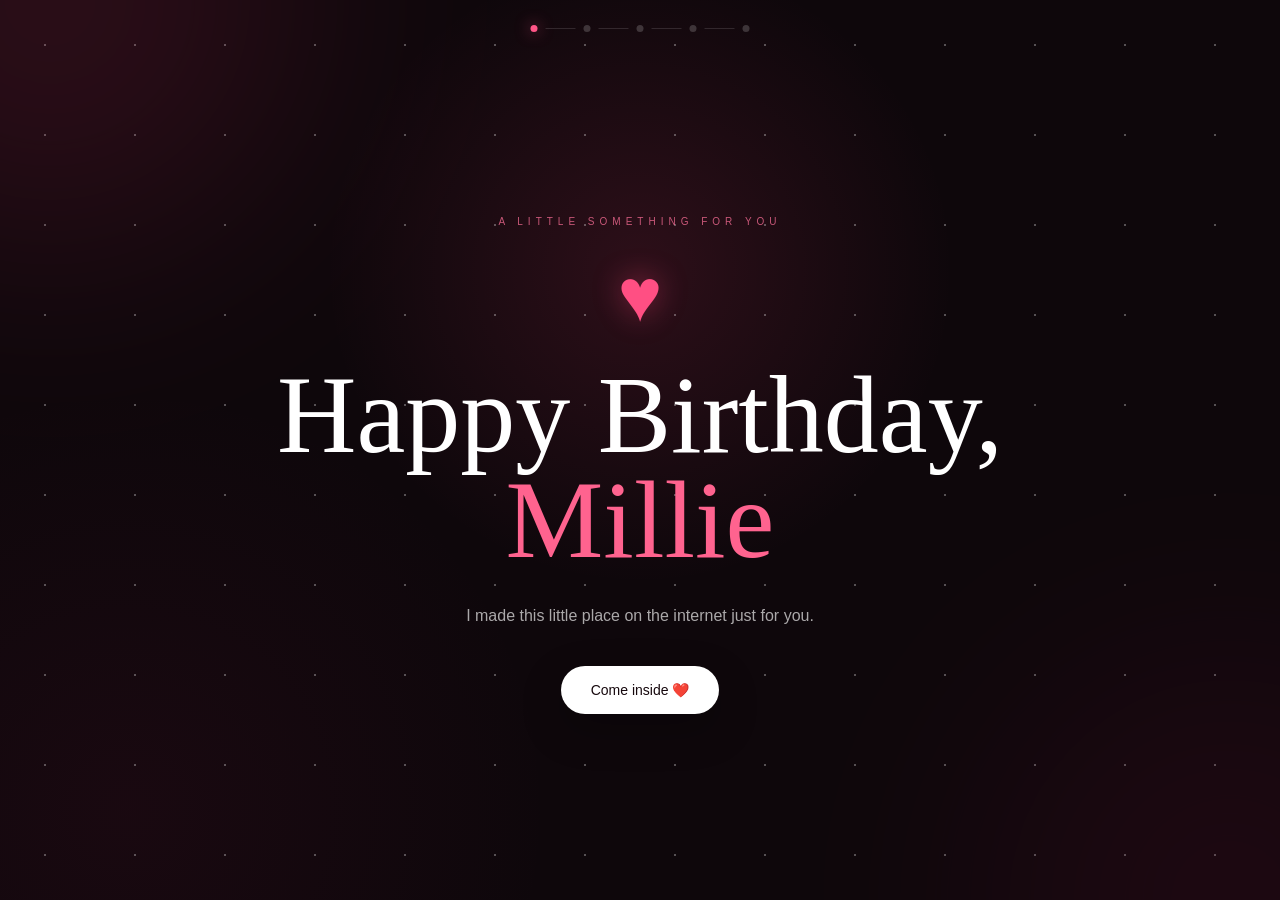
<file: birthday.html>
<!DOCTYPE html>
<html lang="en">

<head>
    <meta charset="UTF-8">

    <meta name="viewport" content="width=device-width, initial-scale=1.0">

    <title>For Millie ❤️</title>

    <link rel="stylesheet" href="style.css">
</head>

<body>

    <!-- =========================
         BACKGROUND
    ========================== -->

    <div class="background">
        <div class="stars"></div>
        <div class="glow glow-one"></div>
        <div class="glow glow-two"></div>
    </div>


    <!-- =========================
         NAVIGATION
    ========================== -->

    <div class="progress">

        <span
            class="progress-dot active"
            data-screen="home"
        ></span>

        <span class="progress-line"></span>

        <span
            class="progress-dot"
            data-screen="message"
        ></span>

        <span class="progress-line"></span>

        <span
            class="progress-dot"
            data-screen="photos"
        ></span>

        <span class="progress-line"></span>

        <span
            class="progress-dot"
            data-screen="song"
        ></span>

        <span class="progress-line"></span>

        <span
            class="progress-dot"
            data-screen="final"
        ></span>

    </div>


    <!-- =========================
         MAIN
    ========================== -->

    <main>


        <!-- =========================
             1. HOME
        ========================== -->

        <section
            id="home"
            class="screen active"
        >

            <div class="content hero">

                <p class="eyebrow">
                    A LITTLE SOMETHING FOR YOU
                </p>

                <div class="big-heart">
                    ♥
                </div>

                <h1>
                    Happy Birthday,
                    <span>Millie</span>
                </h1>

                <p class="subtitle">
                    I made this little place on the internet
                    just for you.
                </p>

                <button
                    class="primary-btn next-btn"
                    data-next="message"
                >
                    Come inside ❤️
                </button>

            </div>

        </section>


        <!-- =========================
             2. MESSAGE
        ========================== -->

        <section
            id="message"
            class="screen"
        >

            <div class="content">

                <p class="eyebrow">
                    SIX MONTHS
                </p>

                <h2>
                    I didn't know what you were going to become to me.
                </h2>

                <div class="letter">

                    <p>
                        At first, you were just someone I happened
                        to find. Then somehow, talking to you became
                        something I started looking forward to.
                    </p>

                    <p>
                        And somewhere between all those conversations,
                        jokes, random moments and late nights...
                    </p>

                    <p class="highlight">
                        you stopped feeling like a stranger. ❤️
                    </p>

                    <p>
                        And somehow, six months later, here we are.
                    </p>

                </div>

                <button
                    class="primary-btn next-btn"
                    data-next="photos"
                >
                    There's more →
                </button>

            </div>

        </section>


        <!-- =========================
             3. PHOTOS
        ========================== -->

        <section
            id="photos"
            class="screen"
        >

            <div class="content">

                <p class="eyebrow">
                    OUR LITTLE MOMENTS
                </p>

                <h2>
                    Until We Meet
                </h2>

                <p class="small-description">
                    We don't have a real picture together yet.
                    So I made these instead. ❤️
                </p>


                <div class="photo-gallery">

                    <div class="photo-card photo-one">

                        <img
                            src="image1.jpg"
                            alt="A memory for Millie"
                        >

                        <span>
                            someday we'll have the real one
                        </span>

                    </div>


                    <div class="photo-card photo-two">

                        <img
                            src="image2.jpg"
                            alt="Another memory for Millie"
                        >

                        <span>
                            until then...
                        </span>

                    </div>

                </div>


                <button
                    class="primary-btn next-btn"
                    data-next="song"
                >
                    There's a song too 🎵
                </button>

            </div>

        </section>


        <!-- =========================
             4. SONG
        ========================== -->

        <section
            id="song"
            class="screen"
        >

            <div class="content">

                <p class="eyebrow">
                    I MADE SOMETHING FOR YOU
                </p>

                <h2>
                    Until We Meet ❤️
                </h2>

                <p class="small-description">
                    Because apparently writing you a paragraph
                    wasn't enough.
                </p>


                <audio
                    id="birthdaySong"
                    src="millie-song.mp3"
                    preload="metadata"
                ></audio>


                <div class="song-player">

                    <button
                        id="playBtn"
                        class="play-button"
                        aria-label="Play song"
                    >
                        ▶
                    </button>

                    <div class="song-info">

                        <strong>
                            Until We Meet
                        </strong>

                        <span id="songStatus">
                            Press play
                        </span>

                    </div>

                </div>


                <button
                    class="primary-btn next-btn"
                    data-next="final"
                >
                    Keep going →
                </button>

            </div>

        </section>


        <!-- =========================
             5. FINAL INTERACTIVE
        ========================== -->

        <section
            id="final"
            class="screen final-screen"
        >


            <!-- =================================
                 STEP 1 — ROPE
            ================================== -->

            <div
                id="stage1"
                class="surprise-stage active"
            >

                <p class="eyebrow">
                    ONE LAST THING...
                </p>

                <h2>
                    There's something waiting for you.
                </h2>

                <p class="instruction">
                    Pull the rope down. 🪢
                </p>


                <div class="rope-area">

                    <div class="rope-line"></div>

                    <button
                        id="ropeHandle"
                        class="rope-handle"
                        aria-label="Pull rope"
                    >
                        🪢
                    </button>

                </div>

                <p class="interaction-hint">
                    Drag it down
                </p>


                <!-- MESSAGE 1 -->

                <div
                    id="message1"
                    class="hidden-message"
                >

                    <span class="message-number">
                        01
                    </span>

                    <h3>
                        I didn't know what you were going to become to me.
                    </h3>

                    <p>
                        At first, you were just someone I happened
                        to find. Then somehow, talking to you became
                        something I started looking forward to.
                    </p>

                    <p>
                        And somewhere between all those conversations,
                        jokes, random moments and late nights...
                    </p>

                    <p class="highlight">
                        you stopped feeling like a stranger.
                    </p>

                    <button
                        id="toStage2"
                        class="secondary-btn"
                    >
                        There's more →
                    </button>

                </div>

            </div>



            <!-- =================================
                 STEP 2 — BALLOON
            ================================== -->

            <div
                id="stage2"
                class="surprise-stage"
            >

                <p class="eyebrow">
                    MESSAGE TWO
                </p>

                <h2>
                    And then six months happened. 🎈
                </h2>

                <p class="instruction">
                    There's something inside.
                </p>


                <div class="balloon-area">

                    <button
                        id="balloon"
                        class="balloon"
                        aria-label="Pop balloon"
                    >
                        🎈
                    </button>

                    <div
                        id="popText"
                        class="pop-text"
                    >
                        POP!
                    </div>

                </div>


                <p class="interaction-hint">
                    Tap the balloon
                </p>


                <!-- MESSAGE 2 -->

                <div
                    id="message2"
                    class="hidden-message"
                >

                    <span class="message-number">
                        02
                    </span>

                    <h3>
                        Six months. ❤️
                    </h3>

                    <p>
                        Six months of learning little things about you.
                        Your moods. Your weirdness. The things that make
                        you laugh. The things you probably don't even
                        realize I've noticed.
                    </p>

                    <p>
                        Six months isn't forever.
                    </p>

                    <p>
                        But it's long enough for someone to leave
                        a very real place in your heart.
                    </p>

                    <p class="highlight">
                        And you've definitely left yours in mine. ❤️
                    </p>

                    <button
                        id="toStage3"
                        class="secondary-btn"
                    >
                        There's more →
                    </button>

                </div>

            </div>



            <!-- =================================
                 STEP 3 — CURTAINS
            ================================== -->

            <div
                id="stage3"
                class="surprise-stage"
            >

                <p class="eyebrow">
                    MESSAGE THREE
                </p>

                <h2>
                    There's just one thing missing... 🎭
                </h2>

                <p class="instruction">
                    Open the curtains.
                </p>


                <div
                    id="curtainStage"
                    class="curtain-stage"
                >

                    <div class="behind-curtain">

                        <div class="secret-heart">
                            ♥
                        </div>

                    </div>


                    <div
                        id="leftCurtain"
                        class="curtain curtain-left"
                    ></div>


                    <div
                        id="rightCurtain"
                        class="curtain curtain-right"
                    ></div>

                </div>


                <button
                    id="openCurtain"
                    class="secondary-btn"
                >
                    Open the curtains
                </button>


                <!-- MESSAGE 3 -->

                <div
                    id="message3"
                    class="hidden-message"
                >

                    <span class="message-number">
                        03
                    </span>

                    <h3>
                        Until we meet...
                    </h3>

                    <p>
                        I wish we had a thousand pictures together.
                        I wish I could reach through the screen,
                        steal a hug from you, and actually celebrate
                        this birthday beside you.
                    </p>

                    <p>
                        But we don't have that yet.
                    </p>

                    <p class="highlight">
                        Yet.
                    </p>

                    <p>
                        Because I don't want this to be a story
                        that only exists on screens.
                    </p>

                    <p>
                        I want the day when
                        "I miss you" becomes
                        <strong>"I'm right here."</strong>
                    </p>

                    <button
                        id="toStage4"
                        class="secondary-btn"
                    >
                        One last door... ❤️
                    </button>

                </div>

            </div>



            <!-- =================================
                 STEP 4 — HEART DOOR
            ================================== -->

            <div
                id="stage4"
                class="surprise-stage"
            >

                <p class="eyebrow">
                    THE LAST DOOR
                </p>

                <h2>
                    Open the door, Millie.
                </h2>

                <p class="instruction">
                    Your birthday surprise is inside. ❤️
                </p>


                <div class="heart-door-container">

                    <button
                        id="heartDoor"
                        class="heart-door"
                        aria-label="Open heart door"
                    >

                        <span class="heart-left">
                            ♥
                        </span>

                        <span class="heart-right">
                            ♥
                        </span>

                        <span class="heart-lock">
                            ✦
                        </span>

                    </button>

                </div>


                <p class="interaction-hint">
                    Click the heart
                </p>


                <!-- =================================
                     FINAL MESSAGE
                ================================== -->

                <div
                    id="finalMessage"
                    class="final-message"
                >

                    <div class="final-heart">
                        ♥
                    </div>

                    <p class="eyebrow">
                        FOR YOU, MILLIE
                    </p>

                    <h1>
                        Happy Birthday,
                        <span>my love.</span>
                    </h1>


                    <div class="final-letter">

                        <p>
                            We started as two strangers who happened
                            to find each other.
                        </p>

                        <p>
                            And somehow, six months later, you're
                            someone I can't imagine not having
                            in my life.
                        </p>

                        <p>
                            I don't know exactly what the future
                            will look like.
                        </p>

                        <p class="big-highlight">
                            I just know I want to see it with you.
                        </p>

                        <p>
                            I don't know exactly when we'll get
                            our first real picture together,
                            our first real hug, or the first time
                            I get to celebrate your birthday
                            beside you.
                        </p>

                        <p>
                            But I want those moments.
                        </p>

                        <p>
                            I want the day when all these screens
                            disappear and I can finally look at you
                            and know that we made it.
                        </p>

                        <p class="big-highlight">
                            Until that day, I'll keep choosing you,
                            loving you, and making memories with you.
                        </p>

                        <p class="signature">
                            Happy Birthday, Millie. ❤️
                        </p>

                        <p class="signature">
                            I love you.
                        </p>

                    </div>


                    <!-- FINAL GIFT -->

                    <div class="birthday-gift">

                        <div class="gift-icon">
                            🎁
                        </div>

                        <h3>
                            One last little gift...
                        </h3>

                        <p>
                            Press play.
                            This one is yours.
                        </p>


                        <button
                            id="finalPlay"
                            class="final-play"
                        >
                            ▶
                        </button>


                        <p id="giftStatus">
                            Until we meet. ❤️
                        </p>

                    </div>

                </div>

            </div>

        </section>

    </main>


    <!-- =========================
         SCRIPT
    ========================== -->

    <script src="script.js"></script>

</body>

</html>
</file>
<file: style.css>
/* =====================================================
   RESET
===================================================== */

* {
    margin: 0;
    padding: 0;
    box-sizing: border-box;
}

html {
    scroll-behavior: smooth;
}

body {
    min-height: 100vh;

    background: #0e070b;

    color: #fff;

    font-family:
        Inter,
        Arial,
        sans-serif;

    overflow-x: hidden;
}


/* =====================================================
   BACKGROUND
===================================================== */

.background {
    position: fixed;
    inset: 0;

    overflow: hidden;

    pointer-events: none;

    z-index: -1;

    background:
        radial-gradient(
            circle at 50% 30%,
            rgba(255, 70, 120, 0.13),
            transparent 35%
        ),

        radial-gradient(
            circle at 10% 90%,
            rgba(160, 30, 80, 0.08),
            transparent 30%
        ),

        #0e070b;
}

.glow {
    position: absolute;

    width: 500px;
    height: 500px;

    border-radius: 50%;

    filter: blur(120px);

    opacity: 0.12;
}

.glow-one {
    background: #ff3f78;

    top: -250px;
    left: -200px;
}

.glow-two {
    background: #8d1743;

    bottom: -250px;
    right: -200px;
}

.stars {
    position: absolute;
    inset: 0;

    opacity: 0.3;

    background-image:
        radial-gradient(
            white 1px,
            transparent 1px
        );

    background-size: 90px 90px;
}


/* =====================================================
   PROGRESS
===================================================== */

.progress {
    position: fixed;

    top: 25px;
    left: 50%;

    transform: translateX(-50%);

    display: flex;
    align-items: center;

    z-index: 100;

    gap: 8px;
}

.progress-dot {
    width: 7px;
    height: 7px;

    border-radius: 50%;

    background: rgba(255,255,255,0.18);

    transition: 0.4s ease;
}

.progress-dot.active {
    background: #ff5688;

    box-shadow:
        0 0 15px
        rgba(255,86,136,0.7);
}

.progress-line {
    width: 30px;
    height: 1px;

    background:
        rgba(255,255,255,0.13);
}


/* =====================================================
   SCREENS
===================================================== */

main {
    position: relative;
}

.screen {
    min-height: 100vh;

    width: 100%;

    display: none;

    align-items: center;
    justify-content: center;

    text-align: center;

    padding:
        90px
        25px
        60px;
}

.screen.active {
    display: flex;

    animation:
        screenIn
        0.8s
        ease;
}

@keyframes screenIn {

    from {
        opacity: 0;
        transform: translateY(25px);
    }

    to {
        opacity: 1;
        transform: translateY(0);
    }

}

.content {
    width: min(900px, 100%);
}


/* =====================================================
   TYPOGRAPHY
===================================================== */

.eyebrow {
    font-size: 10px;

    letter-spacing: 5px;

    text-transform: uppercase;

    color: #ff719a;

    opacity: 0.75;

    margin-bottom: 25px;
}

h1,
h2,
h3 {
    font-family:
        Georgia,
        "Times New Roman",
        serif;

    font-weight: 400;
}

h1 {
    font-size:
        clamp(
            55px,
            9vw,
            110px
        );

    line-height: 0.95;
}

h1 span {
    display: block;

    color: #ff638f;
}

h2 {
    font-size:
        clamp(
            35px,
            6vw,
            65px
        );

    margin-bottom: 25px;
}

h3 {
    font-size: 28px;

    line-height: 1.25;

    margin-bottom: 20px;
}

.subtitle {
    max-width: 500px;

    margin:
        30px
        auto
        35px;

    line-height: 1.8;

    opacity: 0.65;
}

.small-description {
    max-width: 550px;

    margin:
        0
        auto
        35px;

    line-height: 1.8;

    opacity: 0.6;
}


/* =====================================================
   HOME
===================================================== */

.hero {
    display: flex;

    flex-direction: column;

    align-items: center;
}

.big-heart {
    font-size: 75px;

    color: #ff4f83;

    margin-bottom: 25px;

    animation:
        heartbeat
        1.6s
        ease-in-out
        infinite;

    text-shadow:
        0 0 30px
        rgba(255,70,120,0.4);
}

@keyframes heartbeat {

    0%,
    100% {
        transform: scale(1);
    }

    50% {
        transform: scale(1.12);
    }

}


/* =====================================================
   BUTTONS
===================================================== */

.primary-btn,
.secondary-btn {
    border-radius: 100px;

    cursor: pointer;

    font-size: 14px;

    transition:
        transform 0.3s ease,
        background 0.3s ease,
        box-shadow 0.3s ease;
}

.primary-btn {
    border: none;

    padding:
        16px
        30px;

    background: #fff;

    color: #17090e;

    box-shadow:
        0 15px 40px
        rgba(0,0,0,0.25);
}

.primary-btn:hover {
    transform: translateY(-4px);

    box-shadow:
        0 20px 45px
        rgba(255,255,255,0.12);
}

.secondary-btn {
    padding:
        14px
        27px;

    border:
        1px solid
        rgba(255,255,255,0.22);

    background:
        rgba(255,255,255,0.05);

    color: #fff;

    margin-top: 25px;
}

.secondary-btn:hover {
    transform: translateY(-3px);

    background:
        rgba(255,255,255,0.11);
}


/* =====================================================
   LETTER
===================================================== */

.letter {
    width: min(650px, 100%);

    margin: 0 auto 35px;

    padding:
        35px;

    border:
        1px solid
        rgba(255,255,255,0.08);

    border-radius: 25px;

    background:
        rgba(255,255,255,0.035);

    backdrop-filter: blur(15px);
}

.letter p {
    line-height: 2;

    opacity: 0.72;

    margin-bottom: 20px;
}

.letter p:last-child {
    margin-bottom: 0;
}

.highlight {
    color: #ff6d98;

    opacity: 1 !important;

    font-family: Georgia, serif;

    font-size: 20px;
}


/* =====================================================
   PHOTOS
===================================================== */

.photo-gallery {
    display: flex;

    justify-content: center;

    align-items: center;

    gap: 30px;

    margin:
        30px
        auto
        40px;

    flex-wrap: wrap;
}

.photo-card {
    width: 300px;

    padding: 10px;

    background: #f3eee9;

    color: #24151b;

    box-shadow:
        0 25px 60px
        rgba(0,0,0,0.35);

    transition:
        transform 0.4s ease;
}

.photo-card:hover {
    transform:
        translateY(-10px)
        rotate(0deg) !important;
}

.photo-one {
    transform: rotate(-4deg);
}

.photo-two {
    transform: rotate(4deg);
}

.photo-card img {
    display: block;

    width: 100%;

    aspect-ratio: 1 / 1;

    object-fit: cover;
}

.photo-card span {
    display: block;

    font-family: Georgia, serif;

    font-size: 14px;

    padding: 15px 8px 8px;
}


/* =====================================================
   SONG
===================================================== */

.song-player {
    width: min(550px, 100%);

    margin:
        35px
        auto
        30px;

    padding: 25px;

    display: flex;

    align-items: center;

    gap: 20px;

    text-align: left;

    border:
        1px solid
        rgba(255,255,255,0.09);

    background:
        rgba(255,255,255,0.04);

    border-radius: 25px;

    backdrop-filter: blur(15px);
}

.play-button,
.final-play {
    flex-shrink: 0;

    width: 65px;
    height: 65px;

    border: none;

    border-radius: 50%;

    background: #ff5688;

    color: white;

    cursor: pointer;

    font-size: 19px;

    transition:
        transform 0.3s ease,
        box-shadow 0.3s ease;
}

.play-button:hover,
.final-play:hover {
    transform: scale(1.08);

    box-shadow:
        0 0 30px
        rgba(255,80,130,0.35);
}

.song-info {
    display: flex;

    flex-direction: column;

    gap: 7px;
}

.song-info strong {
    font-family: Georgia, serif;

    font-size: 20px;
}

.song-info span {
    opacity: 0.45;

    font-size: 13px;
}


/* =====================================================
   FINAL INTERACTIVE AREA
===================================================== */

.final-screen {
    align-items: stretch;

    padding-top: 80px;

    overflow: hidden;
}

.surprise-stage {
    width: min(900px, 100%);

    min-height: 720px;

    margin: auto;

    display: none;

    flex-direction: column;

    justify-content: center;

    align-items: center;

    position: relative;
}

.surprise-stage.active {
    display: flex;

    animation:
        surpriseIn
        0.8s
        ease;
}

@keyframes surpriseIn {

    from {
        opacity: 0;

        transform:
            translateY(30px)
            scale(0.98);
    }

    to {
        opacity: 1;

        transform:
            translateY(0)
            scale(1);
    }

}

.instruction {
    opacity: 0.65;

    margin-bottom: 10px;
}

.interaction-hint {
    margin-top: 20px;

    font-size: 12px;

    letter-spacing: 2px;

    text-transform: uppercase;

    opacity: 0.3;
}


/* =====================================================
   ROPE
===================================================== */

.rope-area {
    position: relative;

    width: 150px;

    height: 300px;

    margin-top: 20px;
}

.rope-line {
    position: absolute;

    top: 0;
    left: 50%;

    transform:
        translateX(-50%);

    width: 5px;

    height: 220px;

    border-radius: 5px;

    background:
        linear-gradient(
            to right,
            #654333,
            #c49573,
            #654333
        );
}

.rope-handle {
    position: absolute;

    bottom: 5px;

    left: 50%;

    transform:
        translateX(-50%);

    width: 72px;
    height: 72px;

    border-radius: 50%;

    border:
        2px solid
        rgba(255,255,255,0.2);

    background:
        rgba(255,255,255,0.06);

    font-size: 31px;

    cursor: grab;

    user-select: none;

    touch-action: none;

    z-index: 3;
}

.rope-handle:active {
    cursor: grabbing;
}


/* =====================================================
   HIDDEN MESSAGES
===================================================== */

.hidden-message {
    width: min(650px, 100%);

    margin-top: 30px;

    padding: 30px;

    opacity: 0;

    transform:
        translateY(30px);

    pointer-events: none;

    transition:
        opacity 0.8s ease,
        transform 0.8s ease;

    border:
        1px solid
        rgba(255,255,255,0.08);

    background:
        rgba(255,255,255,0.035);

    border-radius: 25px;

    backdrop-filter: blur(15px);
}

.hidden-message.visible {
    opacity: 1;

    transform:
        translateY(0);

    pointer-events: auto;
}

.message-number {
    display: block;

    color: #ff668f;

    font-size: 10px;

    letter-spacing: 5px;

    margin-bottom: 15px;
}

.hidden-message p {
    line-height: 1.9;

    opacity: 0.68;

    margin-bottom: 15px;
}


/* =====================================================
   BALLOON
===================================================== */

.balloon-area {
    position: relative;

    width: 250px;

    height: 300px;

    display: flex;

    justify-content: center;

    align-items: center;
}

.balloon {
    border: none;

    background: none;

    font-size: 130px;

    cursor: pointer;

    filter:
        drop-shadow(
            0 20px 30px
            rgba(255,40,100,0.2)
        );

    animation:
        floatBalloon
        2.5s
        ease-in-out
        infinite;

    transition: 0.3s;
}

.balloon:hover {
    transform: scale(1.08);
}

.balloon.popped {
    animation:
        balloonPop
        0.4s
        ease
        forwards;
}

@keyframes floatBalloon {

    0%,
    100% {
        transform:
            translateY(0)
            rotate(-3deg);
    }

    50% {
        transform:
            translateY(-15px)
            rotate(3deg);
    }

}

@keyframes balloonPop {

    0% {
        transform: scale(1);
        opacity: 1;
    }

    60% {
        transform: scale(1.5);
        opacity: 1;
    }

    100% {
        transform: scale(0);
        opacity: 0;
    }

}

.pop-text {
    position: absolute;

    font-family: Georgia, serif;

    font-size: 45px;

    color: #ff6a98;

    opacity: 0;

    pointer-events: none;
}

.pop-text.show {
    animation:
        popText
        0.8s
        ease
        forwards;
}

@keyframes popText {

    0% {
        opacity: 0;

        transform:
            scale(0.4);
    }

    35% {
        opacity: 1;

        transform:
            scale(1.2);
    }

    100% {
        opacity: 0;

        transform:
            scale(1.4);
    }

}


/* =====================================================
   CURTAINS
===================================================== */

.curtain-stage {
    position: relative;

    width: min(750px, 90vw);

    height: 390px;

    margin:
        25px
        auto
        10px;

    overflow: hidden;

    border-radius: 20px;

    background:
        radial-gradient(
            circle,
            rgba(255,70,130,0.18),
            transparent 60%
        );

    box-shadow:
        inset
        0 0 80px
        rgba(0,0,0,0.5);
}

.behind-curtain {
    position: absolute;

    inset: 0;

    display: flex;

    align-items: center;

    justify-content: center;
}

.secret-heart {
    font-size: 130px;

    color: #ff4f87;

    text-shadow:
        0 0 30px
        rgba(255,70,130,0.6);

    animation:
        heartbeat
        1.5s
        infinite;
}

.curtain {
    position: absolute;

    top: 0;
    bottom: 0;

    width: 52%;

    z-index: 5;

    background:
        repeating-linear-gradient(
            90deg,
            #4b0922 0px,
            #711438 18px,
            #4b0922 36px
        );

    box-shadow:
        inset
        0 0
        30px
        rgba(0,0,0,0.3);

    transition:
        transform
        1.5s
        cubic-bezier(.7,0,.2,1);
}

.curtain-left {
    left: 0;
}

.curtain-right {
    right: 0;
}

.curtain-stage.open
.curtain-left {
    transform:
        translateX(-105%);
}

.curtain-stage.open
.curtain-right {
    transform:
        translateX(105%);
}


/* =====================================================
   HEART DOOR
===================================================== */

.heart-door-container {
    width: 300px;
    height: 300px;

    margin-top: 35px;

    perspective: 1000px;
}

.heart-door {
    position: relative;

    width: 100%;
    height: 100%;

    border: none;

    background: none;

    cursor: pointer;

    transform-style: preserve-3d;
}

.heart-left,
.heart-right {
    position: absolute;

    top: 50%;

    font-size: 170px;

    line-height: 1;

    color: #9e1748;

    text-shadow:
        0 0 30px
        rgba(255,60,120,0.3);

    transition:
        transform
        1.4s
        cubic-bezier(.7,0,.2,1);
}

.heart-left {
    left: 3%;

    transform-origin: right center;
}

.heart-right {
    right: 3%;

    transform-origin: left center;
}

.heart-lock {
    position: absolute;

    top: 50%;
    left: 50%;

    transform:
        translate(-50%, -50%);

    z-index: 10;

    color: white;

    font-size: 30px;

    transition:
        opacity 0.5s;
}

.heart-door.open
.heart-left {
    transform:
        translateX(-80%)
        rotate(-25deg);
}

.heart-door.open
.heart-right {
    transform:
        translateX(80%)
        rotate(25deg);
}

.heart-door.open
.heart-lock {
    opacity: 0;
}


/* =====================================================
   FINAL MESSAGE
===================================================== */

.final-message {
    width: min(700px, 100%);

    margin-top: 30px;

    opacity: 0;

    transform:
        translateY(50px);

    pointer-events: none;

    transition:
        opacity 1.2s ease,
        transform 1.2s ease;
}

.final-message.show {
    opacity: 1;

    transform:
        translateY(0);

    pointer-events: auto;
}

.final-heart {
    font-size: 75px;

    color: #ff4f87;

    animation:
        heartbeat
        1.5s
        infinite;
}

.final-message h1 {
    margin:
        20px
        0
        45px;
}

.final-message h1 span {
    color: #ff638f;
}

.final-letter {
    line-height: 2;

    opacity: 0.7;
}

.final-letter p {
    margin-bottom: 18px;
}

.big-highlight {
    color: white;

    opacity: 1;

    font-family: Georgia, serif;

    font-size: 24px;
}

.signature {
    font-family: Georgia, serif;

    font-size: 25px;

    color: #ff7199;

    margin-top: 35px;
}


/* =====================================================
   GIFT
===================================================== */

.birthday-gift {
    margin-top: 65px;

    padding:
        45px
        30px;

    border:
        1px solid
        rgba(255,255,255,0.09);

    border-radius: 30px;

    background:
        rgba(255,255,255,0.035);

    backdrop-filter: blur(15px);
}

.gift-icon {
    font-size: 55px;

    margin-bottom: 15px;
}

.birthday-gift h3 {
    margin-bottom: 10px;
}

.birthday-gift p {
    opacity: 0.55;

    font-size: 14px;
}

.final-play {
    margin: 20px;
}


/* =====================================================
   MOBILE
===================================================== */

@media (max-width: 600px) {

    .progress-line {
        width: 15px;
    }

    .screen {
        padding:
            80px
            15px
            50px;
    }

    .letter {
        padding: 25px 20px;
    }

    .photo-card {
        width: min(320px, 90vw);
    }

    .song-player {
        padding: 20px;
    }

    .surprise-stage {
        min-height: 650px;
    }

    .curtain-stage {
        height: 280px;
    }

    .heart-door-container {
        width: 240px;
        height: 240px;
    }

    .heart-left,
    .heart-right {
        font-size: 135px;
    }

    .final-message h1 {
        font-size: 45px;
    }

    .birthday-gift {
        padding: 35px 20px;
    }

}
</file>
